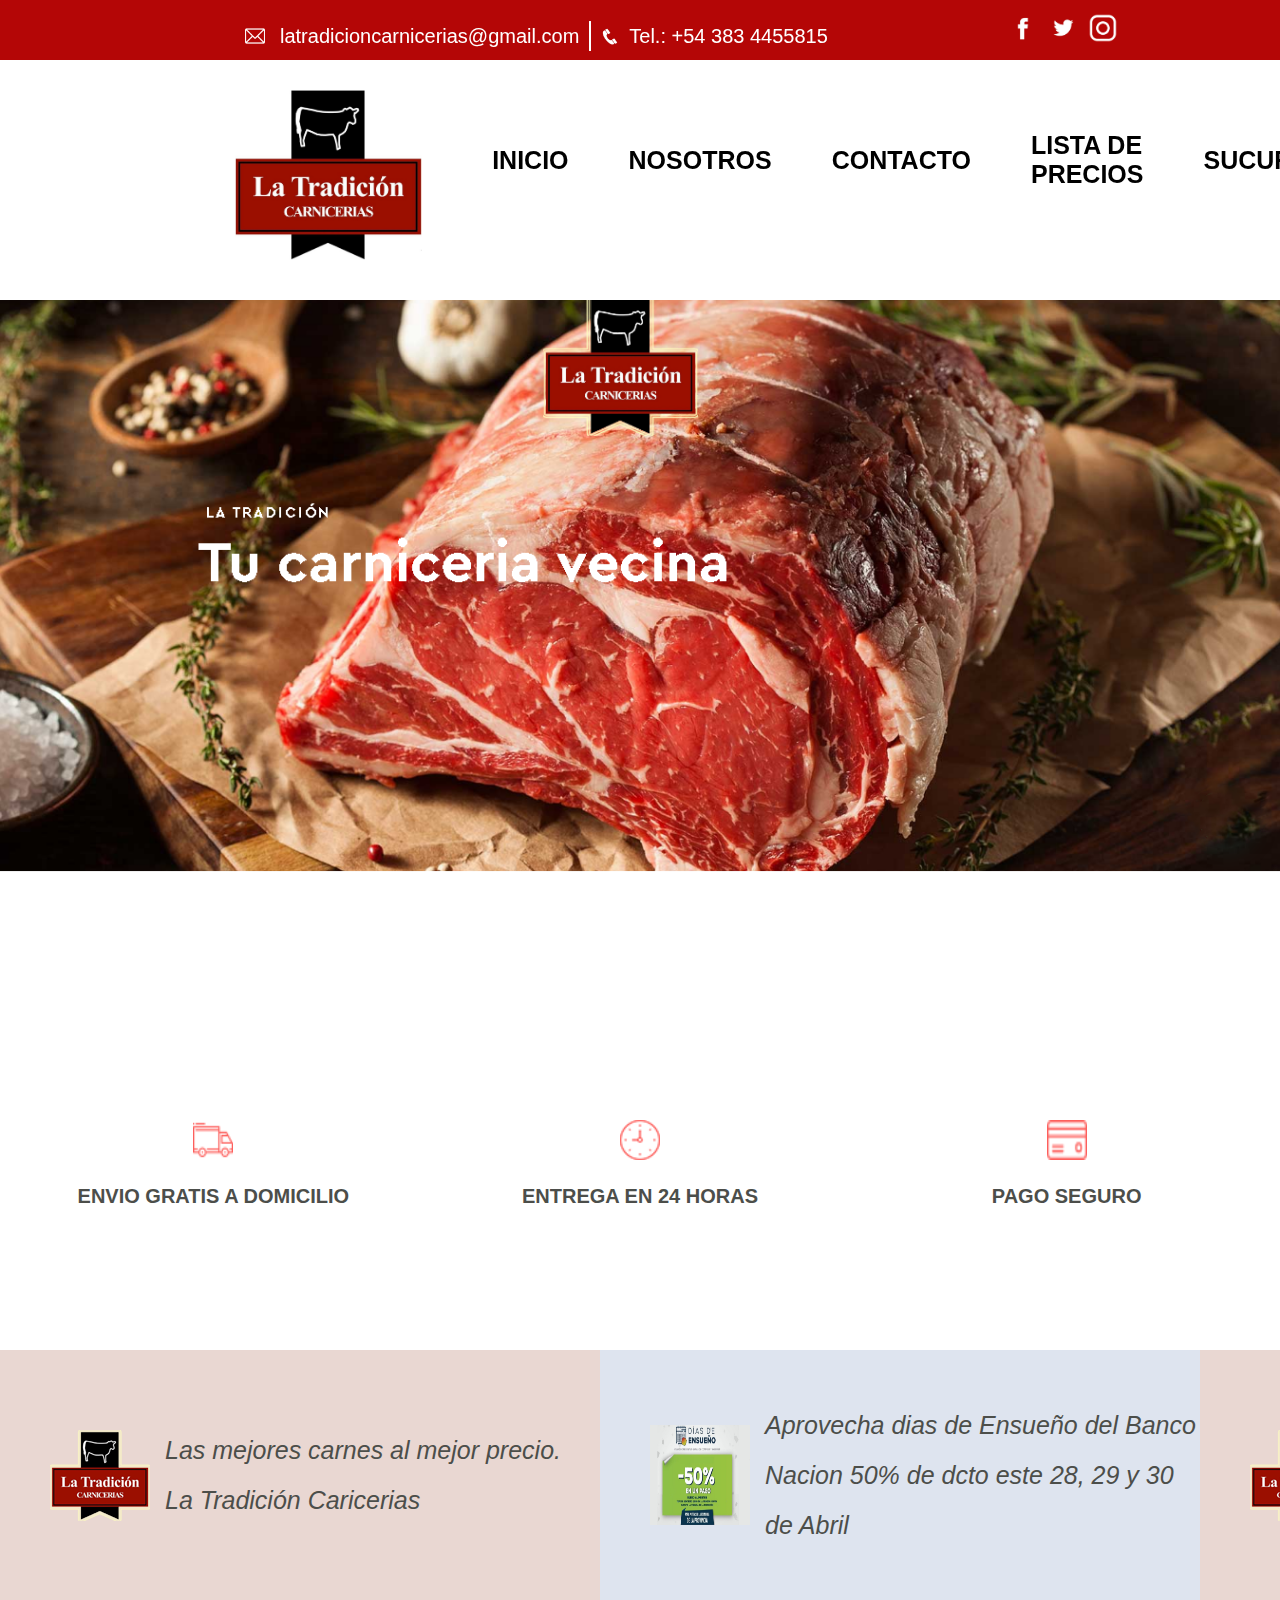
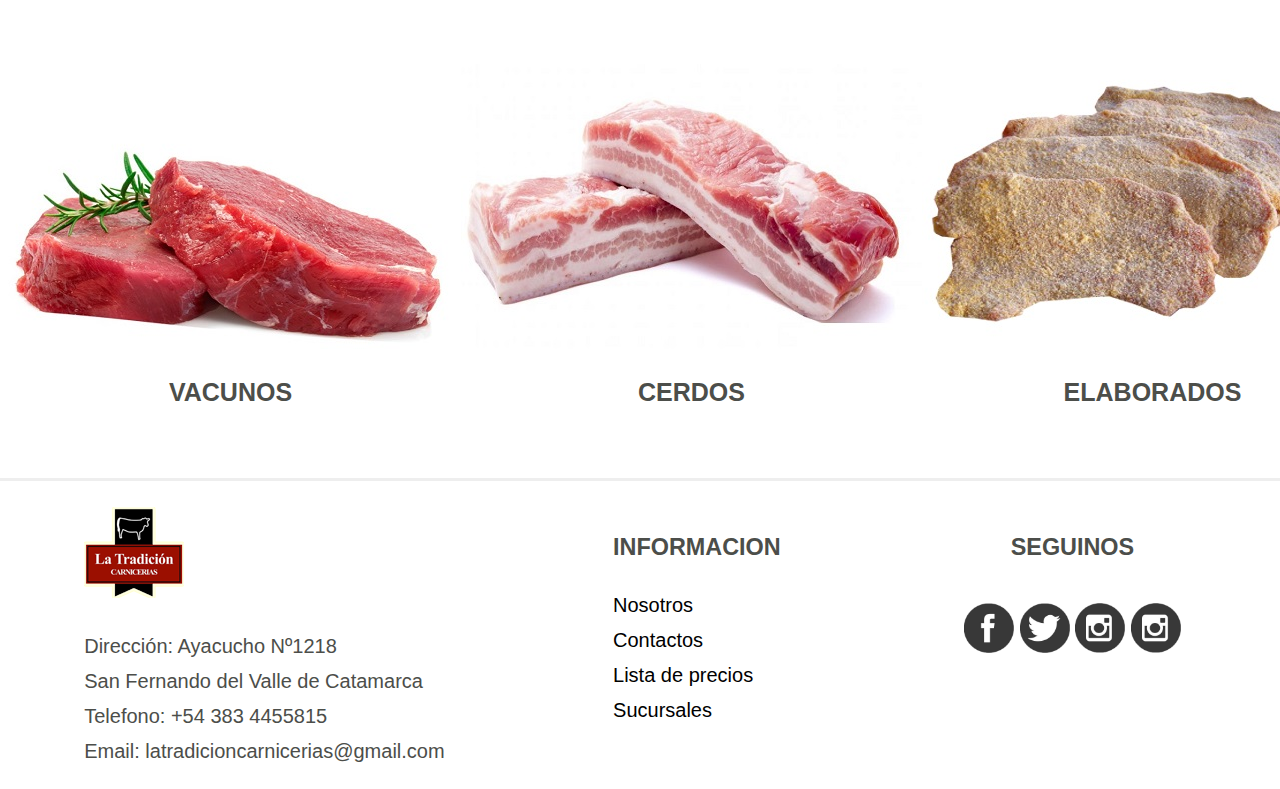
<file: index.html>
<!DOCTYPE html>
<html lang="en">
<head>
    <meta charset="UTF-8">
    <meta http-equiv="X-UA-Compatible" content="IE=edge">
    <meta name="viewport" content="width=device-width, initial-scale=1.0">
    <link rel="stylesheet" href="style.css">
    <title>29255Cuadros Git
    </title>
</head>
<body>
   

 
    <header class="container">
      
        <div class="contact-bar">
            <div class="content-bar">
                <img class= "mail-img" src="/images/mail.png" hspace="15">latradicioncarnicerias@gmail.com</img>
                <img class="line-img" src="/images/line.png" alt="">
                <img class= "phone-img" src="/images/phone.png" alt="" hspace="10">Tel.: +54 383 4455815</img>
                
            </div>
            <div class="rrss-bar">
                <a href="https://www.facebook.com/latradicion.carnicerias.9" target="_blank"><img class= "fb-img" src="/images/fb.png" ></a>
                <a href="https://twitter.com/" target="_blank"><img class= "tw-img" src="/images/tw.png" ></a>
                <a href="https://www.instagram.com/latradicioncarnicerias/" target="_blank"><img class= "inst-img" src="/images/inst.png" ></a>
            </div>

        </div>
        <div class="container-nav">
            <nav>
                <img class="logo-ltc" src="/images/logo_ltc.jpg" alt="">
                <ul class="list-nav">
                    <li><a href="/index.html" >INICIO</a></li>
                    <li><a href="/nosotros.html">NOSOTROS</a></li>
                    <li><a href="/contacto.html">CONTACTO</a></li>
                    <li><a href="/productos.html">LISTA DE PRECIOS</a></li>
                    <li><a href="/sucursales.html">SUCURSALES</a></li>
                    <!-- <li><a href="/galeria.html">GALERIA</a></li>-->
                </ul>
            </nav>
        </div>
    </header>
    
    
  
    <main>
        
        <section class="fondo-img">
            <img class="fondo" src="/images/fondo.png" alt="">
                
            </img>
            <div class="fondo-div">

                </div>
        </section>
        <a href="https://api.whatsapp.com/send?phone=543834066414" target="_blank"><img class="wp" src="/images/wp.png" alt=""></a>

    </main>
    <div class="beneficios-div">
        <div class="beneficios">
            <div class="delivery-div">
                <img class="delivery-img" src="/images/delivery.png" alt="">
                <p class="text-delivery">ENVIO GRATIS A DOMICILIO</p>
            </div>
            <div class="reloj-div">
                <img class="reloj-img" src="/images/reloj.png" alt="">
                <p class="text-reloj">ENTREGA EN 24 HORAS</p>
            </div>
            <div class="tarjeta-div">
                <img class="tarjeta-img" src="/images/tarjeta.png" alt="">
                <p class="text-tarjeta">PAGO SEGURO</p>
            </div>    
        </div>
    </div>

    <div class="text-container">
        <div>
            <div class="logo-div">
                <img src="/images/logo-small.png" alt="" hspace="15px">Las mejores carnes al mejor precio. <br>La Tradición Caricerias</img>
                
            </div>
        </div>
        <div>
            <div class="promo-div">
                <img class="promo-img" src="/images/promo-small.jpg" alt="" hspace="15px">Aprovecha dias de Ensueño del Banco Nacion 50% de dcto este 28, 29 y 30 de Abril</img>
                 
                
            </div>
        </div>
        <div>
            <div class="logo-div">
                <img src="/images/logo-small.png" alt=""hspace="15px">Promos y descuentos <br>Todos los días <br>La Tradición Carnicerias</img>
            </div>
        </div>
        
    </div>

    <div class="productos-container">
        <div>
            <a href="/productos.html#vac-id"><img src="/images/vacunos.jpg" alt=""></a>
            <p>VACUNOS</p>
        </div>
        <div>
            <a href="/productos.html#porc-id"><img src="/images/cerdos.jpg" alt=""></a>
            <p>CERDOS</p>
        </div>
        <div>
            <a href="/productos.html#elab-id"><img src="/images/elaborados.jpg" alt=""></a>
            <p>ELABORADOS</p>
        </div>
        <div>
            <a href="/productos.html#packs-id"><img src="/images/packs.jpg" alt=""></a>
            <p>PACKS</p>
        </div>
    </div>
    
    <footer>
        <div class="fot-container">
            <div class="contact-div">
                <img src="/images/logo-small.png" alt="">
                <p>
                    Dirección: Ayacucho Nº1218 <br>
                    San Fernando del Valle de Catamarca <br>
                    Telefono: +54 383 4455815 <br>
                    Email: latradicioncarnicerias@gmail.com     
                </p>
            </div>
            <div class="info-div">
                <h3>INFORMACION</h3>
                <p>
                    <a href="/nosotros.html">Nosotros</a><br>
                    <a href="/contacto.html">Contactos</a><br>
                    <a href="/productos.html">Lista de precios</a><br>
                    <a href="/sucursales.html">Sucursales</a><br>
                    <!-- <a href="/galeria.html">Galeria</a><br>    -->   
                </p>
            </div>
            <div class="rrss-div">
                <h3>SEGUINOS</h3>
                <div class="rrss-img">
                    <a href="https://www.facebook.com/latradicion.carnicerias.9" target="_blank"><img src="/images/fb2.png" ></a>
                    <a href="https://twitter.com/" target="_blank"><img src="/images/tw2.png" ></a>
                    <a href="https://www.instagram.com/latradicioncarnicerias/" target="_blank"><img src="/images/inst2.png" ></a>
                    <a href="https://www.nuevaredsocial.com/latradicioncarnicerias/" target="_blank"><img src="/images/inst2.png" ></a>
                
                </div>
            </div>

        </div>
    </footer>
  
 
</body>
</html>
</file>
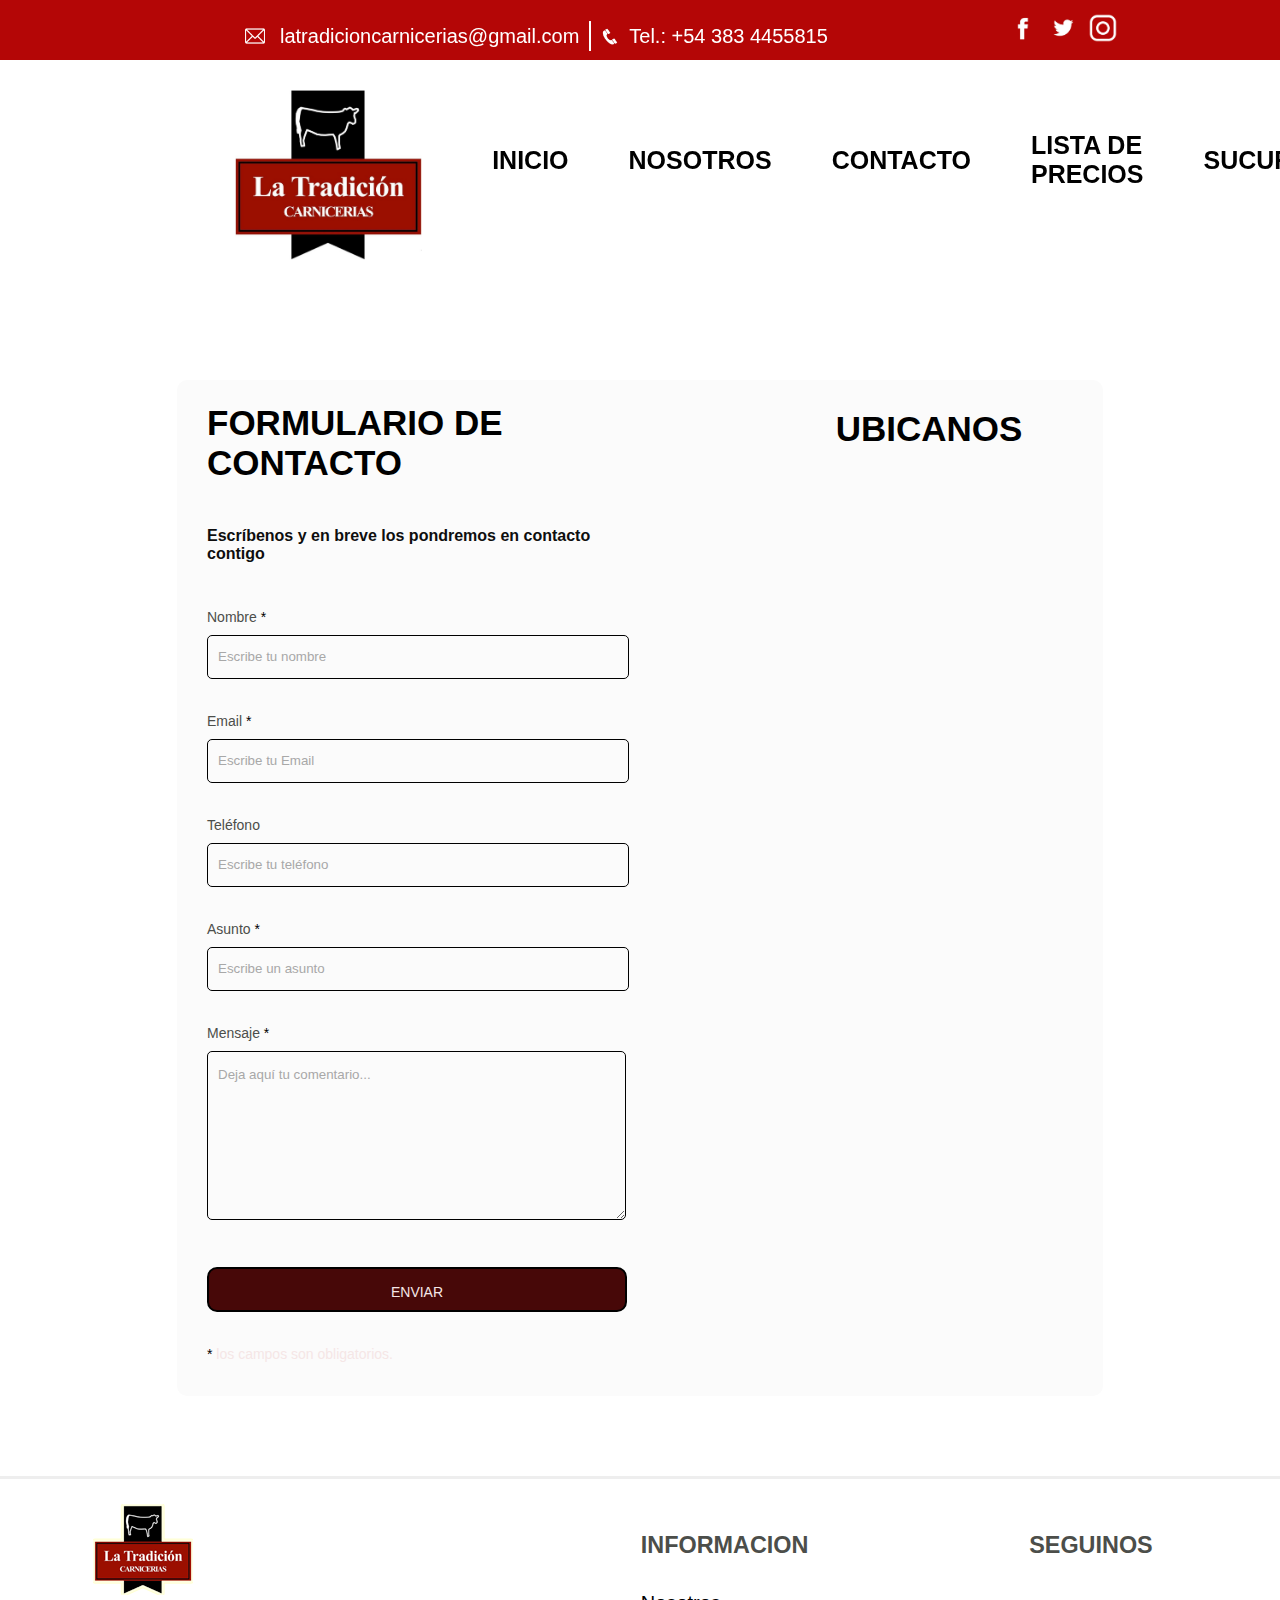
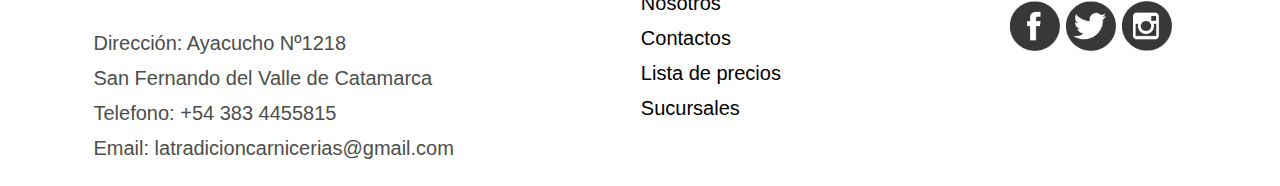
<file: contacto.html>
<!DOCTYPE html>
<html lang="en">
<head>
    <meta charset="UTF-8">
    <meta http-equiv="X-UA-Compatible" content="IE=edge">
    <meta name="viewport" content="width=device-width, initial-scale=1.0">
    <link rel="stylesheet" href="style.css">
    <title>Contacto
    </title>
</head>
<body class="body-contact">
   

 
    <header class="container">
      
        <div class="contact-bar">
            <div class="content-bar">
                <img class= "mail-img" src="/images/mail.png" hspace="15">latradicioncarnicerias@gmail.com</img>
                <img class="line-img" src="/images/line.png" alt="">
                <img class= "phone-img" src="/images/phone.png" alt="" hspace="10">Tel.: +54 383 4455815</img>
                
            </div>
            <div class="rrss-bar">
              <a href="https://www.facebook.com/latradicion.carnicerias.9" target="_blank"><img class= "fb-img" src="/images/fb.png" ></a>
              <a href="https://twitter.com/" target="_blank"><img class= "tw-img" src="/images/tw.png" ></a>
              <a href="https://www.instagram.com/latradicioncarnicerias/" target="_blank"><img class= "inst-img" src="/images/inst.png" ></a>
            </div>

        </div>
        <div class="container-nav">
            <nav>
                <img class="logo-ltc" src="/images/logo_ltc.jpg" alt="">
                <ul class="list-nav">
                    <li><a href="/index.html" >INICIO</a></li>
                    <li><a href="/nosotros.html">NOSOTROS</a></li>
                    <li><a href="/contacto.html">CONTACTO</a></li>
                    <li><a href="/productos.html">LISTA DE PRECIOS</a></li>
                    <li><a href="/sucursales.html">SUCURSALES</a></li>
                    <!-- <li><a href="/galeria.html">GALERIA</a></li> -->
                </ul>
            </nav>
        </div>
    </header>

    <main class="contact-main">
        <div class="contact_form">

        <div class="formulario">      
          <h1 class="form-h1">FORMULARIO DE CONTACTO</h1>
            <h3 class="form-h3">Escríbenos y en breve los pondremos en contacto contigo</h3>
    
    
              <form action="submeter-formulario.php" method="post">       
    
                
                    <p>
                      <label for="nombre" class="colocar_nombre">Nombre
                        <span class="obligatorio">*</span>
                      </label>
                        <input type="text" name="introducir_nombre" id="nombre" required="obligatorio" placeholder="Escribe tu nombre">
                    </p>
                  
                    <p>
                      <label for="email" class="colocar_email">Email
                        <span class="obligatorio">*</span>
                      </label>
                        <input type="email" name="introducir_email" id="email" required="obligatorio" placeholder="Escribe tu Email">
                    </p>
                
                    <p>
                      <label for="telefone" class="colocar_telefono">Teléfono
                      </label>
                        <input type="tel" name="introducir_telefono" id="telefono" placeholder="Escribe tu teléfono">
                    </p>    
                  
                    <!-- <p>
                      <label for="website" class="colocar_website">Sitio web
                      </label>
                        <input type="url" name="introducir_website" id="website" placeholder="Escribe la URL de tu web">
                    </p>     -->
                  
                    <p>
                      <label for="asunto" class="colocar_asunto">Asunto
                        <span class="obligatorio">*</span>
                      </label>
                        <input type="text" name="introducir_asunto" id="assunto" required="obligatorio" placeholder="Escribe un asunto">
                    </p>    
                  
                    <p>
                      <label for="mensaje" class="colocar_mensaje">Mensaje
                        <span class="obligatorio">*</span>
                      </label>                     
                                        <textarea name="introducir_mensaje" class="texto_mensaje" id="mensaje" required="obligatorio" placeholder="Deja aquí tu comentario..."></textarea> 
                                    </p>                    
                  
                    <button type="submit" name="enviar_formulario" id="enviar"><p>Enviar</p></button>
    
                    <p class="aviso">
                      <span class="obligatorio"> * </span>los campos son obligatorios.
                    </p>          
                
              </form>
        </div>
        <section class="ubicanos">
            <h2 class="ubicanos-h2">UBICANOS</h2> <br>

            <iframe src="https://www.google.com/maps/embed?pb=!1m18!1m12!1m3!1d52551.33912906539!2d-58.58908355565682!3d-34.5925608352049!2m3!1f0!2f0!3f0!3m2!1i1024!2i768!4f13.1!3m3!1m2!1s0x95bcca3b4ef90cbd%3A0xa0b3812e88e88e87!2sBuenos%20Aires%2C%20CABA!5e0!3m2!1ses!2sar!4v1651194602468!5m2!1ses!2sar" width="600" height="450" style="border:0;" allowfullscreen="" loading="lazy" referrerpolicy="no-referrer-when-downgrade"></iframe>
            <br>  
        </section>
      </div>
      <a href="https://api.whatsapp.com/send?phone=543834066414" target="_blank"><img class="wp" src="/images/wp.png" alt=""></a>

    </main>
   
    
    <footer>
        <div class="fot-container">
            <div class="contact-div">
                <img src="/images/logo-small.png" alt="">
                <p>
                    Dirección: Ayacucho Nº1218 <br>
                    San Fernando del Valle de Catamarca <br>
                    Telefono: +54 383 4455815 <br>
                    Email: latradicioncarnicerias@gmail.com     
                </p>
            </div>
            <div class="info-div">
                <h3>INFORMACION</h3>
                <p>
                    <a href="/nosotros.html">Nosotros</a><br>
                    <a href="/contacto.html">Contactos</a><br>
                    <a href="/productos.html">Lista de precios</a><br>
                    <a href="/sucursales.html">Sucursales</a><br>
                    <!-- <a href="/galeria.html">Galeria</a><br>    -->   
                </p>
            </div>
            <div class="rrss-div">
                <h3>SEGUINOS</h3>
                <div class="rrss-img">
                  <a href="https://www.facebook.com/latradicion.carnicerias.9" target="_blank"><img src="/images/fb2.png" ></a>
                  <a href="https://twitter.com/" target="_blank"><img src="/images/tw2.png" ></a>
                  <a href="https://www.instagram.com/latradicioncarnicerias/" target="_blank"><img src="/images/inst2.png" ></a>
                </div>
            </div>

        </div>
    </footer>

</body>
</html>
</file>
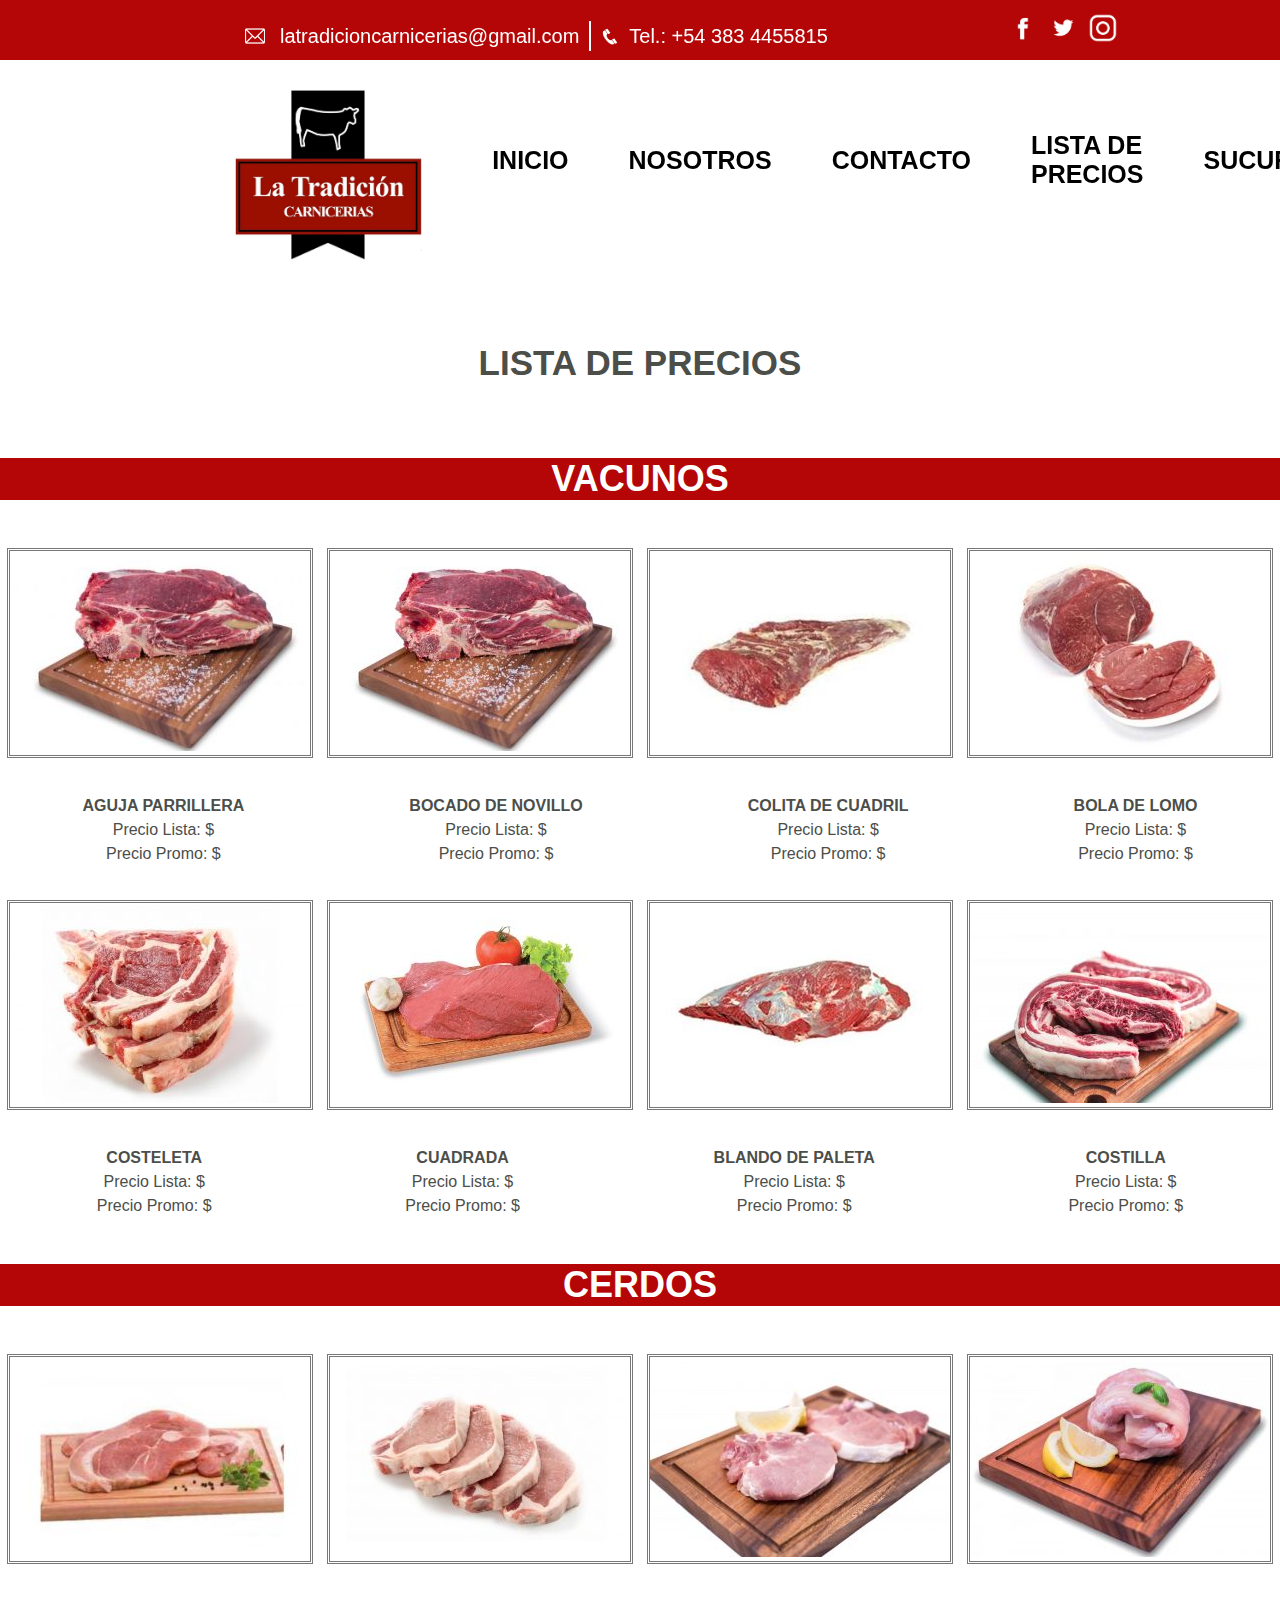
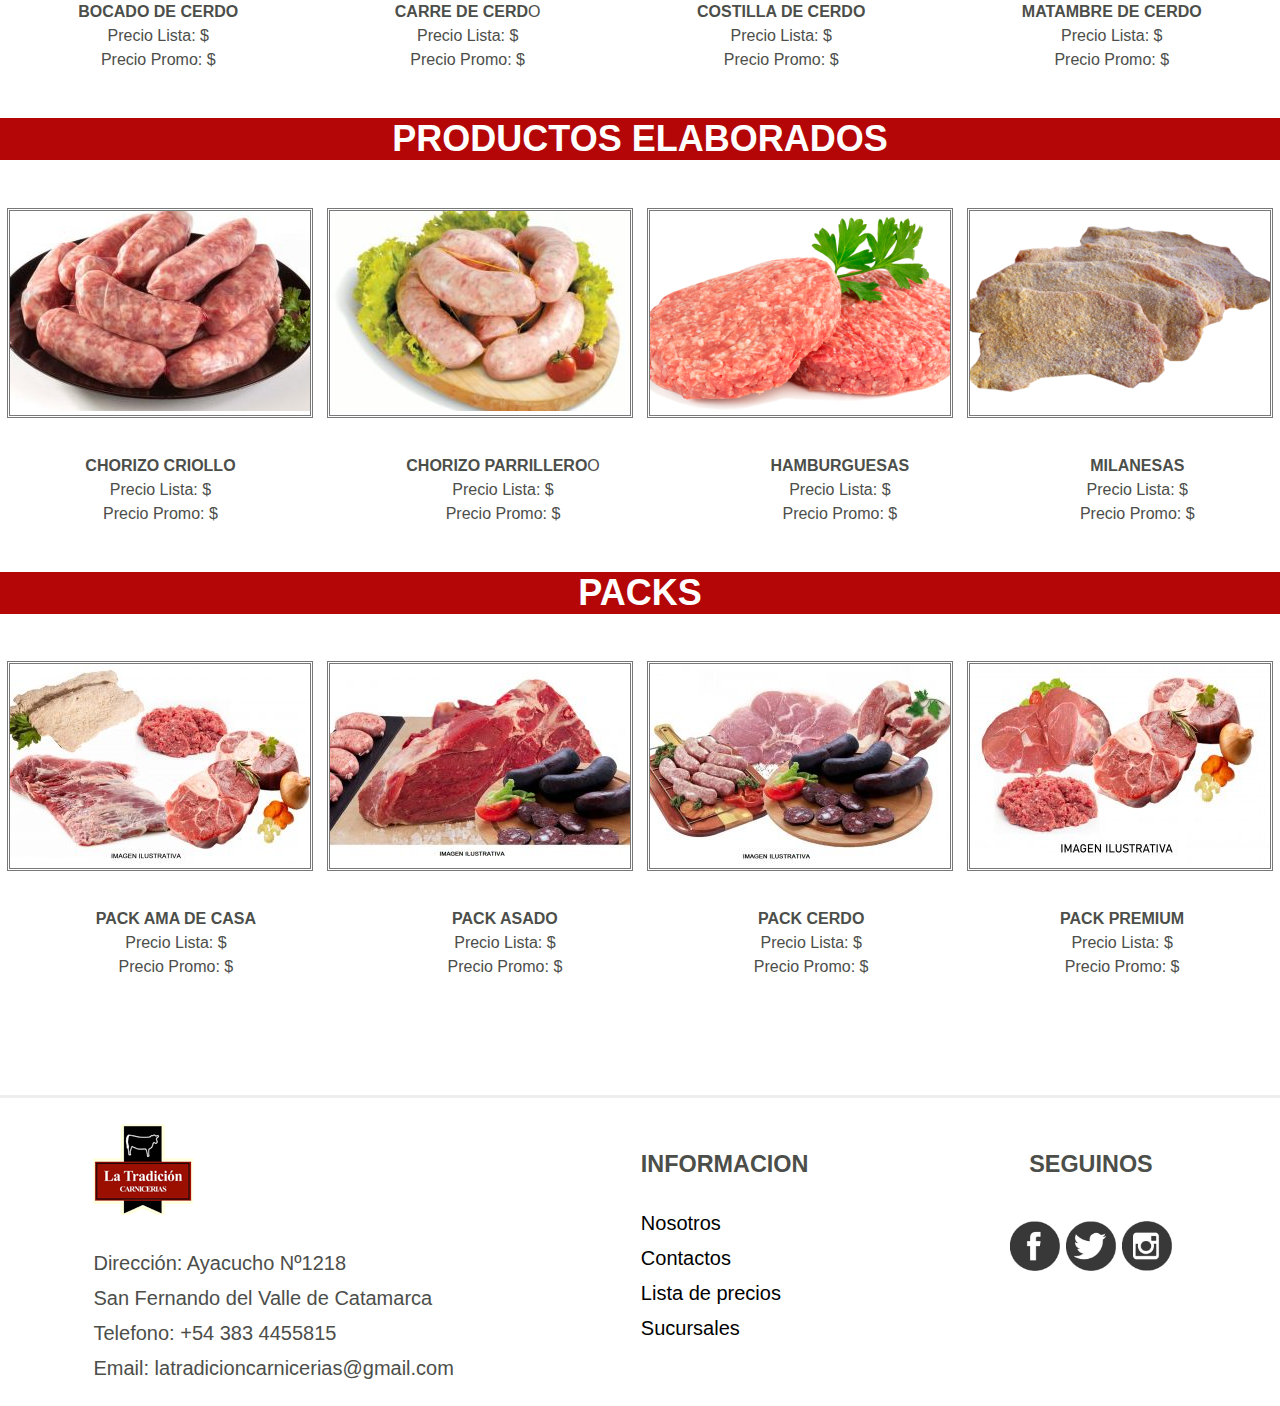
<file: productos.html>
<!DOCTYPE html>
<html lang="en">
<head>
    <meta charset="UTF-8">
    <meta http-equiv="X-UA-Compatible" content="IE=edge">
    <meta name="viewport" content="width=device-width, initial-scale=1.0">
    <link rel="stylesheet" href="style.css">
    <title>Productos
    </title>
</head>
<body>
   

 
    <header class="container">
      
        <div class="contact-bar">
            <div class="content-bar">
                <img class= "mail-img" src="/images/mail.png" hspace="15">latradicioncarnicerias@gmail.com</img>
                <img class="line-img" src="/images/line.png" alt="">
                <img class= "phone-img" src="/images/phone.png" alt="" hspace="10">Tel.: +54 383 4455815</img>
                
            </div>
            <div class="rrss-bar">
                <a href="https://www.facebook.com/latradicion.carnicerias.9" target="_blank"><img class= "fb-img" src="/images/fb.png" ></a>
                <a href="https://twitter.com/" target="_blank"><img class= "tw-img" src="/images/tw.png" ></a>
                <a href="https://www.instagram.com/latradicioncarnicerias/" target="_blank"><img class= "inst-img" src="/images/inst.png" ></a>
            </div>

        </div>
        <div class="container-nav">
            <nav>
                <img class="logo-ltc" src="/images/logo_ltc.jpg" alt="">
                <ul class="list-nav">
                    <li><a href="/index.html" >INICIO</a></li>
                    <li><a href="/nosotros.html">NOSOTROS</a></li>
                    <li><a href="/contacto.html">CONTACTO</a></li>
                    <li><a href="/productos.html">LISTA DE PRECIOS</a></li>
                    <li><a href="/sucursales.html">SUCURSALES</a></li>
                    <!-- <li><a href="/galeria.html">GALERIA</a></li> -->
                </ul>
            </nav>
        </div>
    </header>
    
    <!-- main -->
    <main class="productos-main">
        <h1 class="productos-h1">LISTA DE PRECIOS</h1>

        <h2 id="vac-id"class="tit-prod">VACUNOS</h2>
          
        <section class="sec-prod1">
        <div> 
            <img src="/images/aguja.jpg" alt=""></img>
        </div>
        <div> 
            <img src="/images/bocado.jpg" alt=""></img>
        </div>
        <div> 
            <img src="/images/colitacuadril.jpg" alt=""></img>
        </div>
        <div> 
            <img src="/images/boladelomo.jpg" alt=""></img>
        </div>
        </section >
        
        <section class="nom-prod1">
            <p><b>AGUJA PARRILLERA</b><br>Precio Lista: $ <br> Precio Promo: $ </p2> 
            <p><b>BOCADO DE NOVILLO</b><br>Precio Lista: $ <br> Precio Promo: $ </p2> 
            <p><b>COLITA DE CUADRIL</b><br>Precio Lista: $ <br> Precio Promo: $ </p2> 
            <p><b>BOLA DE LOMO</b><br>Precio Lista: $ <br> Precio Promo: $ </p2> 
                
        </section> 
        
            <section class="sec-prod1">
                <div> 
                    <img src="/images/costeleta.jpeg" alt=""></img>
                </div>
                <div> 
                    <img src="/images/cuadrada.jpg" alt=""></img>
                </div>
                <div> 
                    <img src="/images/paleta.jpg" alt=""></img>
                </div>
                <div> 
                    <img src="/images/costilla.jpg" alt=""></img>
                </div>
            </section >
            
            <section class="nom-prod1">
                <p><b>COSTELETA</b><br>Precio Lista: $ <br> Precio Promo: $ </p2> 
                <p><b>CUADRADA</b><br>Precio Lista: $ <br> Precio Promo: $ </p2> 
                <p><b>BLANDO DE PALETA</b><br>Precio Lista: $ <br> Precio Promo: $ </p2> 
                <p><b>COSTILLA</b><br>Precio Lista: $ <br> Precio Promo: $ </p2> 
                    
            </section> 
        
       

        <h2 id="cer-id"class="tit-prod">CERDOS</h2>
          
        <section class="sec-prod1">
            <div> 
                <img src="/images/bocadocerdo.jpg" alt=""></img>
            </div>
            <div> 
                <img src="/images/carrecerdo.jpg" alt=""></img>
            </div>
            <div> 
                <img src="/images/costillacerdo.jpg" alt=""></img>
            </div>
            <div> 
                <img src="/images/matambrecerdo.jpg" alt=""></img>
            </div>
        </section >
        
        <section class="nom-prod1">
            <p><b>BOCADO DE CERDO</b><br>Precio Lista: $ <br> Precio Promo: $ </p2> 
            <p><b>CARRE DE CERD</b>O<br>Precio Lista: $ <br> Precio Promo: $ </p2> 
            <p><b>COSTILLA DE CERDO</b><br>Precio Lista: $ <br> Precio Promo: $ </p2> 
            <p><b>MATAMBRE DE CERDO</b><br>Precio Lista: $ <br> Precio Promo: $ </p2> 
                
        </section> 

        <h2 id="elab-id"class="tit-prod">PRODUCTOS ELABORADOS</h2>
          
        <section class="sec-prod1">
            <div> 
                <img src="/images/chorizocriollo.jpg" alt=""></img>
            </div>
            <div> 
                <img src="/images/chorizoparrillero.jpg" alt=""></img>
            </div>
            <div> 
                <img src="/images/hamburguesas.png" alt=""></img>
            </div>
            <div> 
                <img src="/images/milanesas.png" alt=""></img>
            </div>
        </section >
        
        <section class="nom-prod1">
            <p><b>CHORIZO CRIOLLO</b><br>Precio Lista: $ <br> Precio Promo: $ </p2> 
            <p><b>CHORIZO PARRILLERO</b>O<br>Precio Lista: $ <br> Precio Promo: $ </p2> 
            <p><b>HAMBURGUESAS</b><br>Precio Lista: $ <br> Precio Promo: $ </p2> 
            <p><b>MILANESAS</b><br>Precio Lista: $ <br> Precio Promo: $ </p2> 
                
        </section> 

    </section> 

    <h2 id="packs-id" class="tit-prod">PACKS</h2>
      
    <section class="sec-prod1">
        <div> 
            <img src="/images/packama.jpg" alt=""></img>
        </div>
        <div> 
            <img src="/images/packasado.jpg" alt=""></img>
        </div>
        <div> 
            <img src="/images/packcerdo.jpg" alt=""></img>
        </div>
        <div> 
            <img src="/images/packpremium.jpg" alt=""></img>
        </div>
    </section >
    
    <section class="nom-prod1">
        <p><b>PACK AMA DE CASA</b><br>Precio Lista: $ <br> Precio Promo: $ </p2> 
        <p><b>PACK ASADO</b><br>Precio Lista: $ <br> Precio Promo: $ </p2> 
        <p><b>PACK CERDO</b><br>Precio Lista: $ <br> Precio Promo: $ </p2> 
        <p><b>PACK PREMIUM</b><br>Precio Lista: $ <br> Precio Promo: $ </p2> 
            
    </section>
        <a href="https://api.whatsapp.com/send?phone=543834066414" target="_blank"><img class="wp" src="/images/wp.png" alt=""></a>

    </main>
    <!-- fin main -->
    
    <footer>
        <div class="fot-container">
            <div class="contact-div">
                <img src="/images/logo-small.png" alt="">
                <p>
                    Dirección: Ayacucho Nº1218 <br>
                    San Fernando del Valle de Catamarca <br>
                    Telefono: +54 383 4455815 <br>
                    Email: latradicioncarnicerias@gmail.com     
                </p>
            </div>
            <div class="info-div">
                <h3>INFORMACION</h3>
                <p>
                    <a href="/nosotros.html">Nosotros</a><br>
                    <a href="/contacto.html">Contactos</a><br>
                    <a href="/productos.html">Lista de precios</a><br>
                    <a href="/sucursales.html">Sucursales</a><br>
                    <!-- <a href="/galeria.html">Galeria</a><br>    -->   
                </p>
            </div>
            <div class="rrss-div">
                <h3>SEGUINOS</h3>
                <div class="rrss-img">
                    <a href="https://www.facebook.com/latradicion.carnicerias.9" target="_blank"><img src="/images/fb2.png" ></a>
                    <a href="https://twitter.com/" target="_blank"><img src="/images/tw2.png" ></a>
                    <a href="https://www.instagram.com/latradicioncarnicerias/" target="_blank"><img src="/images/inst2.png" ></a>
                </div>
            </div>

        </div>
    </footer>

</body>
</html>
</file>
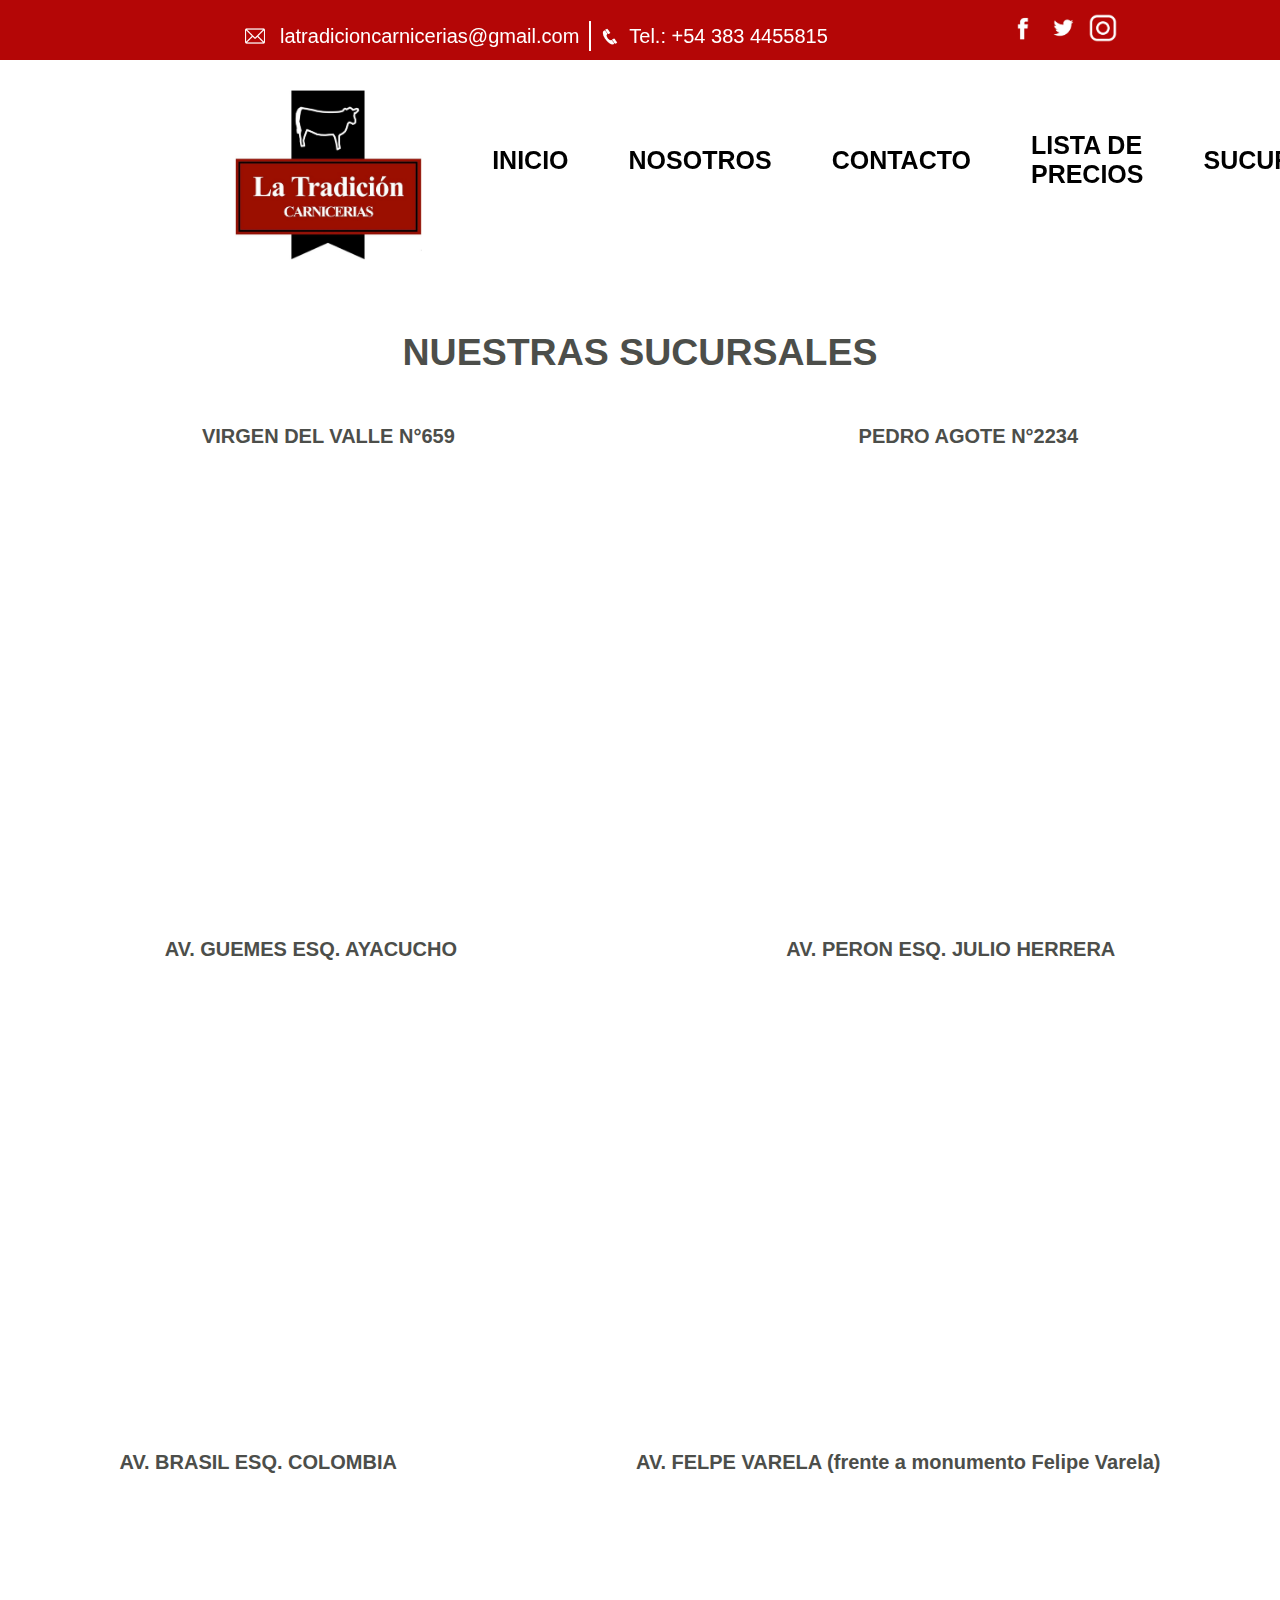
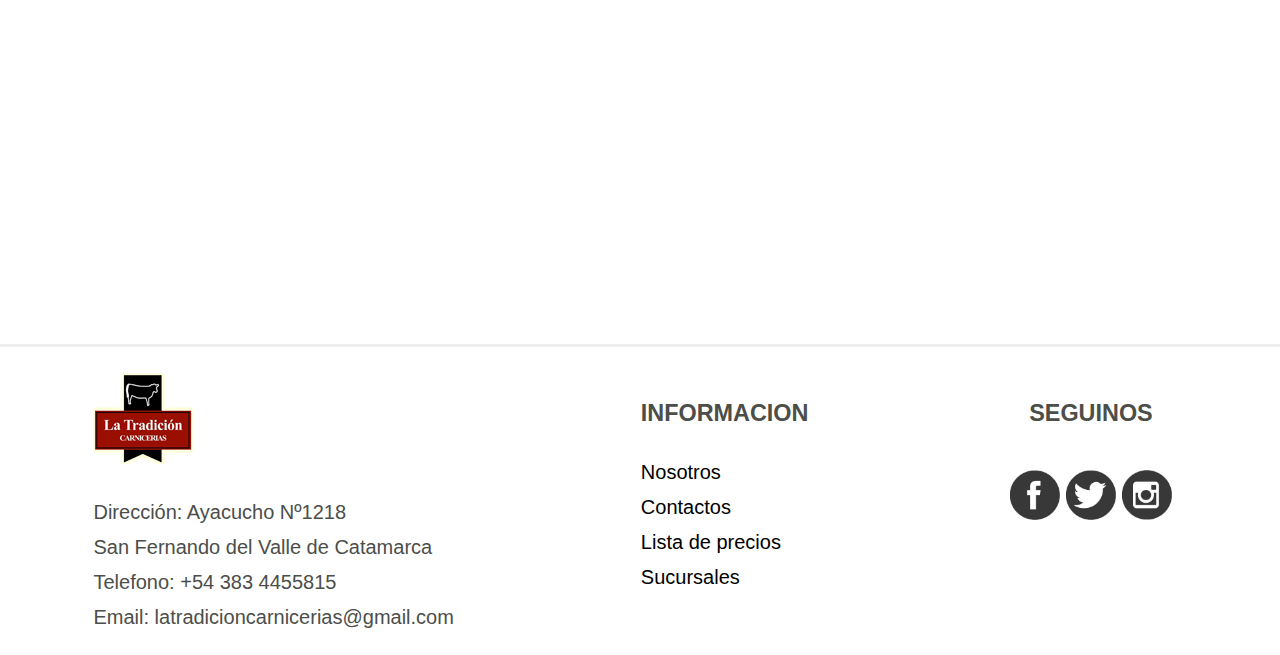
<file: sucursales.html>
<!DOCTYPE html>
<html lang="en">
<head>
    <meta charset="UTF-8">
    <meta http-equiv="X-UA-Compatible" content="IE=edge">
    <meta name="viewport" content="width=device-width, initial-scale=1.0">
    <link rel="stylesheet" href="style.css">
    <title>Nuestras Sucursales
    </title>
</head>
<body>
   
    <header class="container">
     
        <div class="contact-bar">
            <div class="content-bar">
                <img class= "mail-img" src="/images/mail.png" hspace="15">latradicioncarnicerias@gmail.com</img>
                <img class="line-img" src="/images/line.png" alt="">
                <img class= "phone-img" src="/images/phone.png" alt="" hspace="10">Tel.: +54 383 4455815</img>
                
            </div>
            <div class="rrss-bar">
                <a href="https://www.facebook.com/latradicion.carnicerias.9" target="_blank"><img class= "fb-img" src="/images/fb.png" ></a>
                <a href="https://twitter.com/" target="_blank"><img class= "tw-img" src="/images/tw.png" ></a>
                <a href="https://www.instagram.com/latradicioncarnicerias/" target="_blank"><img class= "inst-img" src="/images/inst.png" ></a>
            </div>

        </div>
        <div class="container-nav">
            <nav>
                <img class="logo-ltc" src="/images/logo_ltc.jpg" alt="">
                <ul class="list-nav">
                    <li><a href="/index.html" >INICIO</a></li>
                    <li><a href="/nosotros.html">NOSOTROS</a></li>
                    <li><a href="/contacto.html">CONTACTO</a></li>
                    <li><a href="/productos.html">LISTA DE PRECIOS</a></li>
                    <li><a href="/sucursales.html">SUCURSALES</a></li>
                    <!-- <li><a href="/galeria.html">GALERIA</a></li> -->
                </ul>
            </nav>
        </div>
    </header>
    
    <!-- main -->
    <main class="main-suc">
        
        <div class="tit-suc">
            <h2 >NUESTRAS SUCURSALES</h2>
        </div>

            <section class="nombres">
                <p>VIRGEN DEL VALLE N°659</p>
                <p>PEDRO AGOTE N°2234</p>
            </section>        
            <div class="ub-1">
                <!-- <div> -->
                    
                    <iframe src="https://www.google.com/maps/embed?pb=!1m14!1m8!1m3!1d1753.9238567716548!2d-65.7884216630511!3d-28.45400670724554!3m2!1i1024!2i768!4f13.1!3m3!1m2!1s0x94242898d66a1731%3A0xa2e0446a4bc63ff5!2sLA%20TRADICION%20CARNICERIAS!5e0!3m2!1ses-419!2sar!4v1652219039084!5m2!1ses-419!2sar" width="600" height="450" style="border:0;" allowfullscreen="" loading="lazy" referrerpolicy="no-referrer-when-downgrade">Virgen del Valle</iframe>
                    <iframe src="https://www.google.com/maps/embed?pb=!1m18!1m12!1m3!1d1500.6287969324121!2d-65.78305879030131!3d-28.4397872519293!2m3!1f0!2f0!3f0!3m2!1i1024!2i768!4f13.1!3m3!1m2!1s0x94242618f626a5bd%3A0x39db2431366d41bf!2sPolleria%20El%20Rey!5e1!3m2!1ses-419!2sar!4v1652219595264!5m2!1ses-419!2sar" width="600" height="450" style="border:0;" allowfullscreen="" loading="lazy" referrerpolicy="no-referrer-when-downgrade">Pedro Agote</iframe>
                    
                <!-- </div> -->
               
            </div>

            <section class="nombres">
                <p>AV. GUEMES ESQ. AYACUCHO</p>
                <p>AV. PERON ESQ. JULIO HERRERA</p>
            </section>        
            <div class="ub-1">
                <!-- <div> -->
                    
                    <iframe src="https://www.google.com/maps/embed?pb=!1m18!1m12!1m3!1d1500.1091480160815!2d-65.78500534198331!3d-28.476399637920235!2m3!1f0!2f0!3f0!3m2!1i1024!2i768!4f13.1!3m3!1m2!1s0x94242603e850440d%3A0xd4bb0f9a313465d9!2sLA%20TRADICION%20CARNICERIAS!5e1!3m2!1ses-419!2sar!4v1652219650244!5m2!1ses-419!2sar" width="600" height="450" style="border:0;" allowfullscreen="" loading="lazy" referrerpolicy="no-referrer-when-downgrade"></iframe>
                    <iframe src="https://www.google.com/maps/embed?pb=!1m18!1m12!1m3!1d375.07720240301376!2d-65.79284979735459!3d-28.462337385277028!2m3!1f0!2f0!3f0!3m2!1i1024!2i768!4f13.1!3m3!1m2!1s0x94242890e40381a9%3A0x7c4c7871f85968c4!2sAv.%20Pres.%20Juan%20Domingo%20Per%C3%B3n%20130%2C%20San%20Fernando%20del%20Valle%20de%20Catamarca%2C%20Catamarca!5e1!3m2!1ses-419!2sar!4v1652219731209!5m2!1ses-419!2sar" width="600" height="450" style="border:0;" allowfullscreen="" loading="lazy" referrerpolicy="no-referrer-when-downgrade"></iframe>

                <!-- </div> -->
               
            </div>

            <section class="nombres">
                <p>AV. BRASIL ESQ. COLOMBIA</p>
                <p>AV. FELPE VARELA (frente a monumento Felipe Varela)</p>
            </section>        
            <div class="ub-1">
                <!-- <div> -->
                    
                    <iframe src="https://www.google.com/maps/embed?pb=!1m18!1m12!1m3!1d834.4239656405508!2d-77.05136687084645!3d-12.071100588014064!2m3!1f0!2f0!3f0!3m2!1i1024!2i768!4f13.1!3m3!1m2!1s0x9105c8e38ac59791%3A0x4a556d126cb421b5!2sAv.%20Brasil%201202%2C%20Pueblo%20Libre%2015084%2C%20Per%C3%BA!5e1!3m2!1ses-419!2sar!4v1652219794569!5m2!1ses-419!2sar" width="600" height="450" style="border:0;" allowfullscreen="" loading="lazy" referrerpolicy="no-referrer-when-downgrade"></iframe>
                    <iframe src="https://www.google.com/maps/embed?pb=!1m18!1m12!1m3!1d750.2208514760547!2d-65.74090827082348!3d-28.452974119794717!2m3!1f0!2f0!3f0!3m2!1i1024!2i768!4f13.1!3m3!1m2!1s0x94242f43aa5dc0eb%3A0x181deaca6c0ed997!2sLa%20Tradici%C3%B3n%20Carnicerias!5e1!3m2!1ses-419!2sar!4v1652219851381!5m2!1ses-419!2sar" width="600" height="450" style="border:0;" allowfullscreen="" loading="lazy" referrerpolicy="no-referrer-when-downgrade"></iframe>
                    
                <!-- </div> -->
               
            </div>
            
            <a href="https://api.whatsapp.com/send?phone=543834066414" target="_blank"><a href="https://api.whatsapp.com/send?phone=543834066414" target="_blank"><img class="wp" src="/images/wp.png" alt=""></a>
</a>
    </main>
    <!-- fin main -->
    
    <footer>
        <div class="fot-container">
            <div class="contact-div">
                <img src="/images/logo-small.png" alt="">
                <p>
                    Dirección: Ayacucho Nº1218 <br>
                    San Fernando del Valle de Catamarca <br>
                    Telefono: +54 383 4455815 <br>
                    Email: latradicioncarnicerias@gmail.com     
                </p>
            </div>
            <div class="info-div">
                <h3>INFORMACION</h3>
                <p>
                    <a href="/nosotros.html">Nosotros</a><br>
                    <a href="/contacto.html">Contactos</a><br>
                    <a href="/productos.html">Lista de precios</a><br>
                    <a href="/sucursales.html">Sucursales</a><br>
                    <!-- <a href="/galeria.html">Galeria</a><br>    -->   
                </p>
            </div>
            <div class="rrss-div">
                <h3>SEGUINOS</h3>
                <div class="rrss-img">
                    
                    <a href="https://www.facebook.com/latradicion.carnicerias.9" target="_blank"><img src="/images/fb2.png" ></a>
                    <a href="https://twitter.com/" target="_blank"><img src="/images/tw2.png" ></a>
                    <a href="https://www.instagram.com/latradicioncarnicerias/" target="_blank"><img src="/images/inst2.png" ></a>
                    
                   
                </div>
            </div>

        </div>
    </footer>

</body>
</html>
</file>
<file: style.css>
*{
    font-family: Arial, Helvetica, sans-serif;
    color: #4c4e4a;
}

nav {
    width: 100%;
}

header{
    width: 100%;
}
body {
    margin: 0;
    padding: 0;
}

.container{
    position: fixed;
    background-color: white;
    width: 100%;

}

.wp{
    position: fixed;
    top:80vh;
    left:205vh;
    width: 130px;
    height: 130px;
}


.contact-bar {
    background-color: #b40606;
    height: 60px;
    color: white;
    display: flex;
    
}

.content-bar {
    display: flex;
    height: 8vh;
    font-size: 20px;
    align-items: center;
    font-family: Arial, Helvetica, sans-serif;
    font-weight:normal;
    padding-left: 230px;
    user-select: none;
    color: white;
   
}

.mail-img {
    height: 20px;
    width: 20px;
    
    
}

.phone-img {
    height: 2vh;
    width: 2vh;
   
    
    
}

.line-img {
    height: 30px;
    width: 2px;
    padding-left: 10px;
    
}

.rrss-bar {
    display: flex;
    height: 60px;
    font-size: 20px;
    align-items: center;
    font-family: Arial, Helvetica, sans-serif;
    font-weight:normal;
    padding-left: 180px;
    user-select: none;

   
}

.fb-img {
    height: 30px;
    width: 30px;
    
       
}

.tw-img {
    height: 30px;
    width: 30px;
    padding-left: 10px;
       
}

.inst-img {
    height: 30px;
    width: 30px;
    padding-left: 10px;
       
}

nav {
    display: flex;
    height: 80;
    
}

.logo-ltc {
    height: 170px;
    width:200px;
    padding-left: 235px;
    padding-top: 30px;
    
}

.container-nav{
    display: flex;
}

li {
    display: flex;
    padding: 26px 30px;   
    
}

.list-nav{
    text-decoration: none;
    display: flex;
    justify-content: space-between;
    align-items: center;
    font-family: Arial, Helvetica, sans-serif;
    font-size: 25px;
    font-weight: bold;
    
   
    
}

a {
    color: black;
    text-decoration: none;
}

main {
    padding-top: 300px;
 
}

.fondo {
    width:100%;
    height: px;
}

.fondo-div{
    height: 100px;
    width: 1000px;
    display: flex;
    justify-content: center;
}

.fondo-img{
    height: 800px;
}

.beneficios-div {
    display: flex;
    justify-content: center;
    height: 150px;
    margin-top: 500;
}



.beneficios {
    background-color: white;
    width: 1500px;
    display: flex;
    justify-content: space-around;
    font-family: Arial, Helvetica, sans-serif;
    font-weight: bolder;
    font-size: 20px;
    text-align: center;
    
}

.beneficios div {
    width: 275px;
}

.beneficios div img {
    padding-top: 20px;
    height: 40px;
    width:40px;
    
   
}

.promo-img {
    height: 100px;
    width: 100px;
   
}

.text-container {
    padding-top: 100px;
    display: flex;
    justify-content: space-around;
    
}

.logo-div {
    background-color: #e9d7d2;
    display: flex;
    align-items: center;

}

.promo-div {
    background-color: #dee4ef;
    display: flex;
    align-items: center;

}
.text-container div div {
    height: 250px;
    width: 600px;
    font-size: 25px;
    font-family: Arial, Helvetica, sans-serif;
    line-height: 50px;
    font-style: italic;
    

}

.text-container div div img{
    margin-left: 50px;
   
}

.productos-container{
    display: flex;
    justify-content:space-around ;
    padding-top: 5%;
    border-radius: 10%;
}

.productos-container div p {
    text-align: center;
    font-family: Arial, Helvetica, sans-serif;
    font-size: 25px;
    font-weight: bolder;
    padding-bottom: 10%;
}

.fot-container{
    padding-top: 2%;
    display: flex;
    justify-content: space-around;
    font-family: Arial, Helvetica, sans-serif;
    font-size: 20px;
    line-height: 35px;
    border-top-style:outset;
            
}

.rrss-div{
    text-align: center;
}
.rrss-img {
  padding: 15px;
}
.rrss-img img {
    height: 50px;
    width: 50px;
}

.logo-sec{
    display: flex;
    justify-content: center;

}

.logo-medio{
    width: 10vh;
    height: auto;
}

.par-nos{
    padding: 4vh;
    font-style: oblique;
}

.sec-nos{
    padding-top: 100px;
    padding-bottom: 100px;
    text-align: justify;
    font-size: 25px;
    line-height: 40px;
    display: flex;
}

.tit-nos {
    font-size: 20vh;
    font-weight: bolder;
    text-align: center;
}

.reel-vid{
    
    display: flex;
    justify-content: center;
    padding-right: 100px;
    height: 500px;
}

/* formulario contacto */

.contact_form{  
  width: 70%; 
  height: auto;
  margin: 80px auto;
  border-radius: 10px;  
  padding-bottom: 20px;  
  
  background-color: #fbfbfb; 
  padding-left: 30px; 
  display: flex;
  justify-content: space-around;
}


input{
  background-color: #fbfbfb; 
  width: 408px; 
  height: 40px; 
  border-radius: 5px;  
  border-style: solid; 
  border-width: 1px; 
  border-color: #000000; 
  margin-top: 10px;  
  padding-left: 10px;
  margin-bottom: 20px; 
}


textarea{
  background-color: #fbfbfb; 
  width: 405px; 
  height: 150px; 
  border-radius: 5px;  
  border-style: solid; 
  border-width: 1px; 
  border-color: #000000; 
  margin-top: 10px;  
  padding-left: 10px;
  margin-bottom: 20px; 
  padding-top: 15px; 
}


label{
  display: block; 
  float: center;  
}


button{
  height: 45px; 
  padding-left: 5px;
  padding-right: 5px;   
  margin-bottom: 20px; 
  margin-top: 10px;   
  text-transform: uppercase;
  background-color: #470808; 
  border-color: #000000; 
  border-style: solid; 
  border-radius: 10px;  
  width: 420px;   
  cursor: pointer;

}


button p{
  color: rgb(247, 240, 240); 
}


span{
  color: #000000; 
}


.aviso{
  font-size: 13px;  
  color: #0e0e0e;  
}


.form-h1{
  font-size: 35px;  
  text-align: letf; 
  padding-bottom: 20px; 
  color: #000000;
}


.form-h3{
  font-size: 16px; 
  padding-bottom: 30px;
  color: #0e0e0e;   
}


.formulario p{
  font-size: 14px; 
  color: #f5e6e6; 
}


::-webkit-input-placeholder {
 color: #a8a8a8;
}


::-webkit-textarea-placeholder {
 color: #a8a8a8;
}


.formulario input:focus{
  outline:0;
  border: 1px solid #4c4e4a;
}


.formulario textarea:focus{
  outline:0;
  border: 1px solid #4c4e4a;
}

.ubicanos-h2{
  font-size: 35px;  
  text-align: center; 
  padding-bottom: 20px; 
  color: #000000;
}


.tit-suc{
    display: flex;
    justify-content: center;
    font-size: 25px;
}


.main-contact {
    width: 100%;
    display: flex;
    justify-content: center;
    text-align: center;
}

.ub-1 {
    display: flex;
    justify-content:space-around;
}



.nombres {
    display: flex;
    justify-content:space-around;
    font-family: Arial, Helvetica, sans-serif;
    font-size: 20px;
    font-weight:bolder;
    text-align: center;
   
}

.productos-main{
    font-family: Arial, Helvetica, sans-serif;
    width: 100%;
    padding-bottom: 100px;
}

.productos-h1 {
    text-align: center;
    font-size: 35px;
    padding-top: 20px;
    padding-bottom: 5vh;
}

.tit-prod{
    text-align: center;
    align-items: center;
    font-size: 4vh;
    /* padding-top: 20px; */
    background-color: #b40606;
    color: white;
    width:100%%;
    margin-left: auto;
    margin-right: auto;
   
}


.sec-prod1{
    display: flex;
    justify-content: space-around;
    text-align: center;
    padding-top:2vh;
    /* padding-bottom: 15vh; */
}

.sec-prod1 div img{
    width: 100%;
    

}

.sec-prod1 div {
    border: #787878;
    border-style:double;
}

article {
    width: 40px;
    height: 40px;
}

.nom-prod1{
    display: flex;
    justify-content: space-around;
    text-align: center;
    padding-top: 20px;
    line-height: 1.5em;
    width: 100%;
}
</file>
